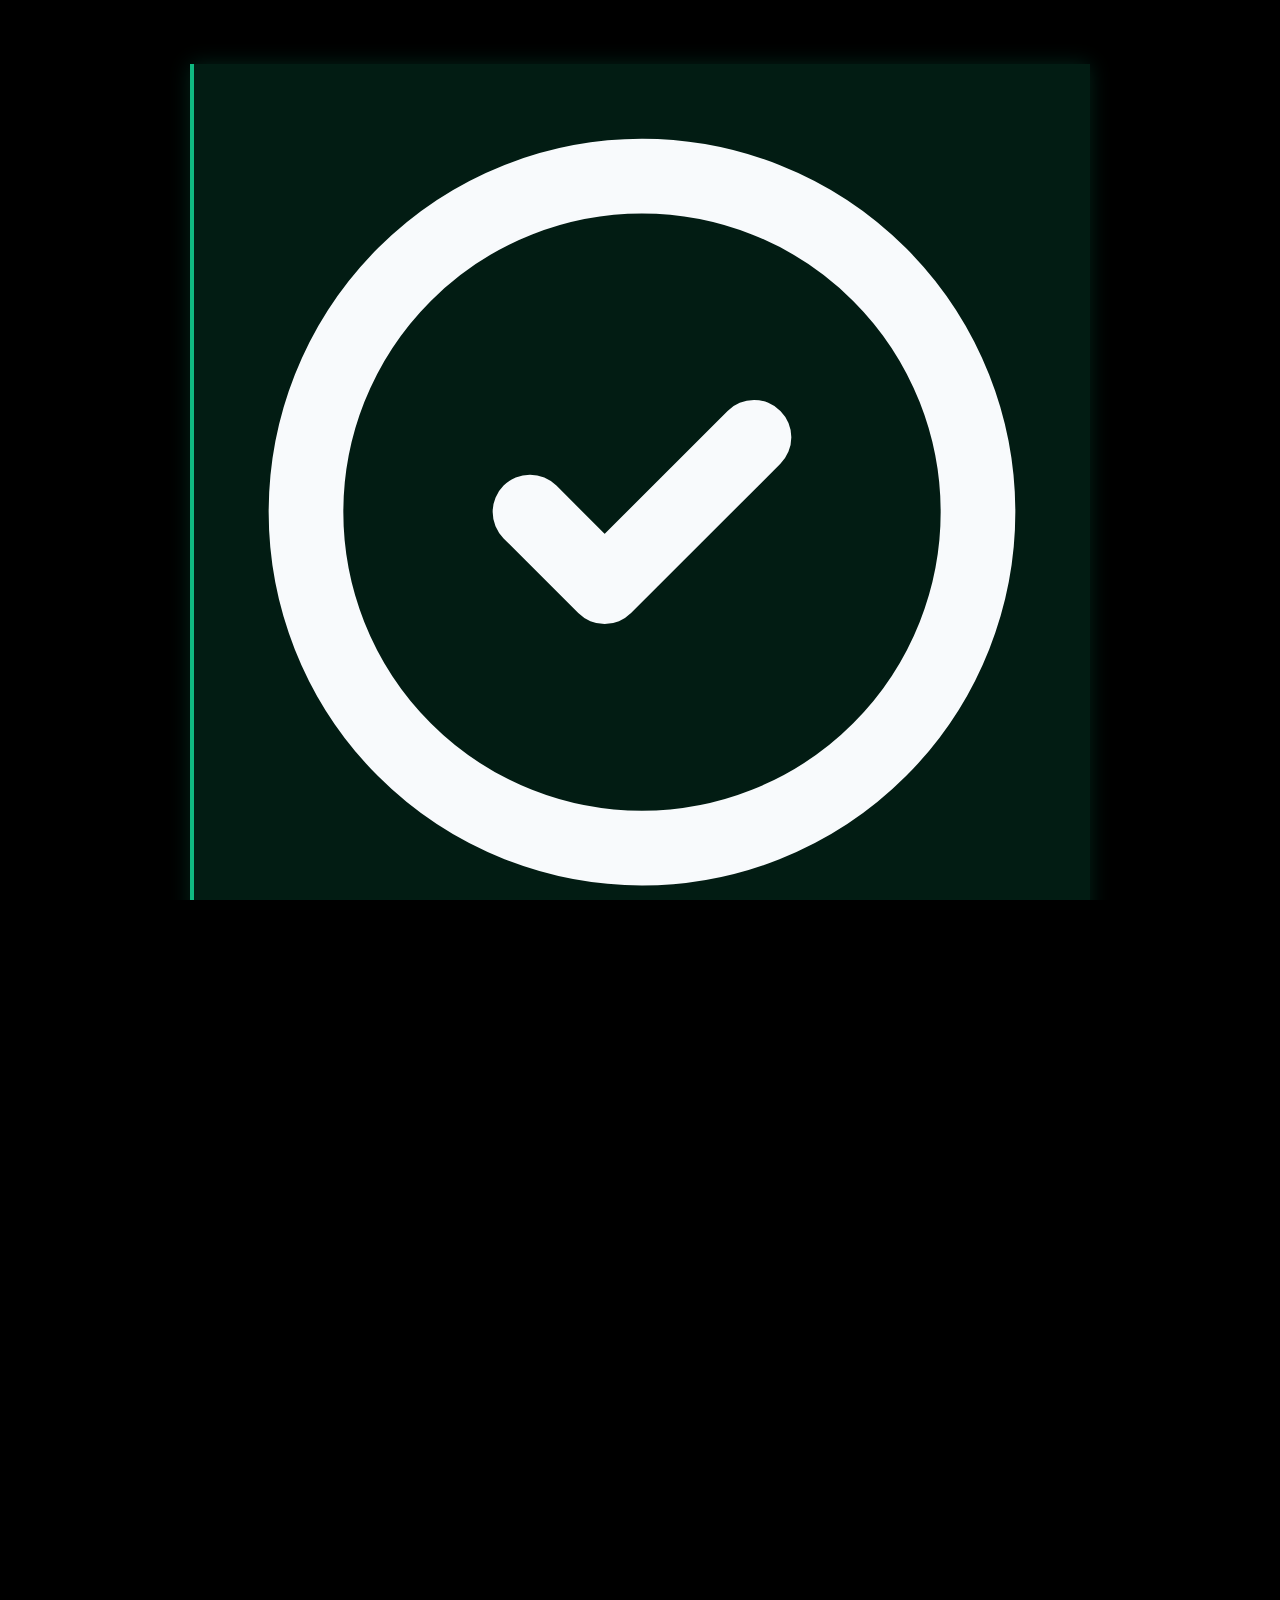
<file: response.html>
<!DOCTYPE html>
<html lang="en">
<head>
    <meta charset="utf-8">
    <meta name="viewport" content="width=device-width, initial-scale=1, shrink-to-fit=no">
    <title>Malaria Detection Result</title>
    <link rel="icon" href="/static/images/icon.png" type="image/gif">
    <link rel="stylesheet" href="/static/css/style.css">
</head>
<body>

<div class="page-container">

    <!-- Dynamic Banner -->
    <div class="result-banner banner-healthy">
        
        <!-- Icon logic based on prediction -->
        
        <svg class="result-icon" xmlns="http://www.w3.org/2000/svg" fill="none" viewBox="0 0 24 24" stroke="currentColor">
            <path stroke-linecap="round" stroke-linejoin="round" stroke-width="2" d="M9 12l2 2 4-4m6 2a9 9 0 11-18 0 9 9 0 0118 0z" />
        </svg>
        

        <h2>This cell is most likely to be Not Infected with Malarial Parasite.</h2>
        <a href="/" style="color: #fff; text-decoration: underline; font-size: 0.9rem; opacity: 0.8; margin-top: -0.5rem;">← Run another test</a>
    </div>

    <div class="panel">
        <div class="content-section">
            <h3>Understanding the Working of the Application</h3>
            <p>
                This Machine Learning Web Application utilizes a Two-Layered Convolutional Neural Network to process the Cell Images and predict if they are Malarial with an accuracy of nearly 95%. The Dataset to process the Deep Learning Algorithm is taken from the official US National Library of Medicine's NIH Website which is a repository of segmented cells from the thin blood smear slide images from the Malaria Screener research activity.
            </p>
        </div>

        <div class="analysis-image-container">
            <img src="/static/analysis.jpg" alt="Analysis Graphs">
            <div class="image-caption">Figure: The Confusion Matrix and Validation Accuracy Graph</div>
        </div>

        <div class="content-section" style="margin-top: 3rem;">
            <h3>How our Application is better than Traditional Methods?</h3>
            <p>
                Where malaria is not endemic any more (such as in the United States), health-care providers may not be familiar with the disease. Clinicians seeing a malaria patient may forget to consider malaria among the potential diagnoses and not order the needed diagnostic tests. Laboratorians may lack experience with malaria and fail to detect parasites when examining blood smears under the microscope.
            </p>
            <p>
                Malaria is an acute febrile illness. In a non-immune individual, symptoms usually appear 10–15 days after the infective mosquito bite. The first symptoms – fever, headache, and chills – may be mild and difficult to recognize as malaria. If not treated within 24 hours, P. falciparum malaria can progress to severe illness, often leading to death.
            </p>
            <p>
                Our Model performs fairly well with an accuracy of 95% and an F1 Score of 95% and Recall Score of 92%.
            </p>
        </div>
    </div>

</div>

</body>
</html>
</file>
<file: static/css/style.css>
@import url('https://fonts.googleapis.com/css2?family=Poppins:wght@300;400;500;600;700&display=swap');

:root {
  /* Premium Navy to Black */
  --bg-dark-start: #060d1a;
  --bg-dark-end: #0c1830;

  /* Text */
  --text-main: #f8fafc;
  --text-muted: #cbd5e1;

  /* Accents */
  --accent-blue: #3b82f6;
  --accent-blue-glow: #60a5fa;
  --accent-gold: #f59e0b;

  /* Verdicts */
  --verdict-infected-bg: rgba(220, 38, 38, 0.15);
  --verdict-infected-border: #ef4444;
  --verdict-healthy-bg: rgba(16, 185, 129, 0.15);
  --verdict-healthy-border: #10b981;

  --radius-xl: 16px;
  --radius-lg: 12px;
}

body,
html {
  margin: 0;
  padding: 0;
  height: 100%;
  font-family: 'Poppins', sans-serif;
  color: var(--text-main);
  background-color: #000000;
  overflow-x: hidden;
}

/* 3D Interactive Orb Background */
#orb-canvas-container {
  position: fixed;
  top: 0;
  left: 0;
  width: 100vw;
  height: 100vh;
  z-index: -1;
  pointer-events: none;
  background-color: #0a0512;
  overflow: hidden;
}

/* Fade-in Animation */
.fade-in {
  animation: fadeIn 1s ease-out forwards;
}

@keyframes fadeIn {
  from {
    opacity: 0;
    transform: translateY(20px);
  }

  to {
    opacity: 1;
    transform: translateY(0);
  }
}

/* Layout Utilities */
.page-container {
  max-width: 900px;
  margin: 0 auto;
  padding: 4rem 1.5rem;
  position: relative;
  z-index: 1;
}

.hero-content-right {
  margin-left: auto;
  margin-right: 0;
  max-width: 600px;
  padding-right: 2rem;
}

/* Glassmorphism Cards */
.glass-card {
  background: rgba(15, 23, 42, 0.6);
  backdrop-filter: blur(16px);
  -webkit-backdrop-filter: blur(16px);
  border: 1px solid rgba(59, 130, 246, 0.2);
  border-radius: var(--radius-xl);
  padding: 2.5rem;
  box-shadow: 0 20px 40px -10px rgba(0, 0, 0, 0.5), inset 0 1px 0 rgba(255, 255, 255, 0.1);
  margin-bottom: 2rem;
}

/* White Card for Charts */
.white-card {
  background: #ffffff;
  border-radius: var(--radius-xl);
  padding: 2rem;
  box-shadow: 0 10px 30px rgba(0, 0, 0, 0.5);
  color: #1e293b;
  margin-bottom: 2rem;
}

.white-card h3 {
  color: #0f172a;
}

.white-card p {
  color: #475569;
}

.white-card .image-caption {
  color: #64748b;
}

/* Hero Section */
.hero-header {
  text-align: center;
  margin-bottom: 2rem;
}

.hero-header h2 {
  font-size: 2.5rem;
  font-weight: 700;
  margin-bottom: 1rem;
  color: #ffffff;
  text-shadow: 0 2px 10px rgba(59, 130, 246, 0.3);
}

.hero-icon {
  width: 56px;
  height: 56px;
  margin: 0 auto 1.5rem auto;
  color: var(--accent-blue-glow);
  filter: drop-shadow(0 0 8px rgba(96, 165, 250, 0.6));
}

.hero-text {
  color: var(--text-muted);
  font-size: 1.1rem;
  line-height: 1.7;
  max-width: 750px;
  margin: 0 auto 3rem auto;
  text-align: center;
}

/* File Upload UI */
.upload-container {
  display: flex;
  flex-direction: column;
  align-items: center;
  gap: 1.5rem;
}

.file-upload-wrapper {
  position: relative;
  width: 100%;
  max-width: 450px;
}

.file-upload-input {
  position: absolute;
  margin: 0;
  padding: 0;
  width: 100%;
  height: 100%;
  outline: none;
  opacity: 0;
  cursor: pointer;
  z-index: 2;
}

.file-upload-label {
  display: flex;
  flex-direction: column;
  align-items: center;
  justify-content: center;
  padding: 2.5rem;
  background: rgba(59, 130, 246, 0.05);
  border: 2px dashed var(--accent-blue);
  border-radius: var(--radius-lg);
  color: var(--accent-blue-glow);
  font-weight: 500;
  transition: all 0.3s ease;
}

.file-upload-wrapper:hover .file-upload-label {
  background: rgba(59, 130, 246, 0.1);
  box-shadow: 0 0 15px rgba(59, 130, 246, 0.2);
}

.file-name-display {
  margin-top: 1rem;
  font-size: 0.95rem;
  color: var(--text-muted);
  text-align: center;
  min-height: 1.5em;
}

/* Submit Button */
.btn-primary {
  background: linear-gradient(135deg, var(--accent-blue) 0%, var(--accent-gold) 100%);
  color: #fff;
  border: none;
  padding: 0.85rem 2.5rem;
  font-size: 1.1rem;
  font-weight: 600;
  border-radius: 50px;
  cursor: pointer;
  transition: all 0.3s ease;
  font-family: 'Poppins', sans-serif;
  box-shadow: 0 4px 15px rgba(245, 158, 11, 0.3);
}

.btn-primary:hover {
  transform: translateY(-2px);
  box-shadow: 0 8px 25px rgba(245, 158, 11, 0.5), 0 0 15px rgba(59, 130, 246, 0.5);
}

/* Result Banners */
.result-banner {
  text-align: center;
  margin-bottom: 2rem;
  border-left: 4px solid transparent;
}

.result-banner h2 {
  font-size: 2rem;
  margin: 0 0 1rem 0;
  font-weight: 400;
}

.banner-infected {
  background: var(--verdict-infected-bg);
  border-color: var(--verdict-infected-border);
  box-shadow: 0 0 20px rgba(220, 38, 38, 0.2);
}

.banner-infected h2 {
  color: #fca5a5;
}

.banner-healthy {
  background: var(--verdict-healthy-bg);
  border-color: var(--verdict-healthy-border);
  box-shadow: 0 0 20px rgba(16, 185, 129, 0.2);
}

.banner-healthy h2 {
  color: #6ee7b7;
}

.back-link {
  color: var(--text-muted);
  text-decoration: none;
  font-size: 0.95rem;
  display: inline-flex;
  align-items: center;
  gap: 0.5rem;
  transition: color 0.2s;
}

.back-link:hover {
  color: #fff;
}

/* Content Sections */
.content-section {
  margin-bottom: 1.5rem;
}

.content-section h3 {
  font-size: 1.4rem;
  margin-bottom: 0.75rem;
  font-weight: 600;
}

.content-section p {
  line-height: 1.7;
  font-size: 1rem;
}

/* Images */
.analysis-image-container {
  display: flex;
  flex-direction: column;
  align-items: center;
  margin-top: 1rem;
}

.analysis-image-container img {
  max-width: 100%;
  height: auto;
  border-radius: 8px;
  border: 1px solid rgba(0, 0, 0, 0.1);
}

.image-caption {
  margin-top: 1rem;
  font-size: 0.9rem;
  font-weight: 400;
  text-align: center;
}

/* Diagnostic Report Styles */
.report-header {
  margin-bottom: 2rem;
  border-bottom: 1px solid rgba(255, 255, 255, 0.1);
  padding-bottom: 1rem;
}

.report-header h1 {
  font-size: 2.2rem;
  margin: 0;
  color: #fff;
  font-weight: 400;
  letter-spacing: 1px;
}

.timestamp {
  color: var(--text-muted);
  font-size: 0.95rem;
  margin-top: 0.5rem;
}

.verdict-label {
  text-transform: uppercase;
  font-size: 0.9rem;
  letter-spacing: 1.5px;
  margin-bottom: 0.5rem;
  opacity: 0.9;
  font-weight: 400;
}

.report-grid {
  display: grid;
  grid-template-columns: 1fr 1fr;
  gap: 1.5rem;
  margin-bottom: 2rem;
}

.report-panel {
  padding: 1.5rem;
  margin-bottom: 0;
}

.report-panel h3 {
  display: flex;
  align-items: center;
  gap: 0.5rem;
  font-size: 1.2rem;
  margin-top: 0;
  border-bottom: 1px solid rgba(255, 255, 255, 0.1);
  padding-bottom: 0.5rem;
  color: var(--accent-blue-glow);
}

.tech-specs {
  list-style: none;
  padding: 0;
  margin: 1rem 0 0 0;
}

.tech-specs li {
  margin-bottom: 0.6rem;
  font-size: 0.95rem;
  color: var(--text-muted);
}

.tech-specs strong {
  color: #fff;
}

/* Responsive */
@media (max-width: 768px) {
  .hero-header h2 {
    font-size: 2rem;
  }

  .result-banner h2 {
    font-size: 1.5rem;
  }

  .glass-card,
  .white-card {
    padding: 1.5rem;
  }

  .report-grid {
    grid-template-columns: 1fr;
  }
}
</file>
